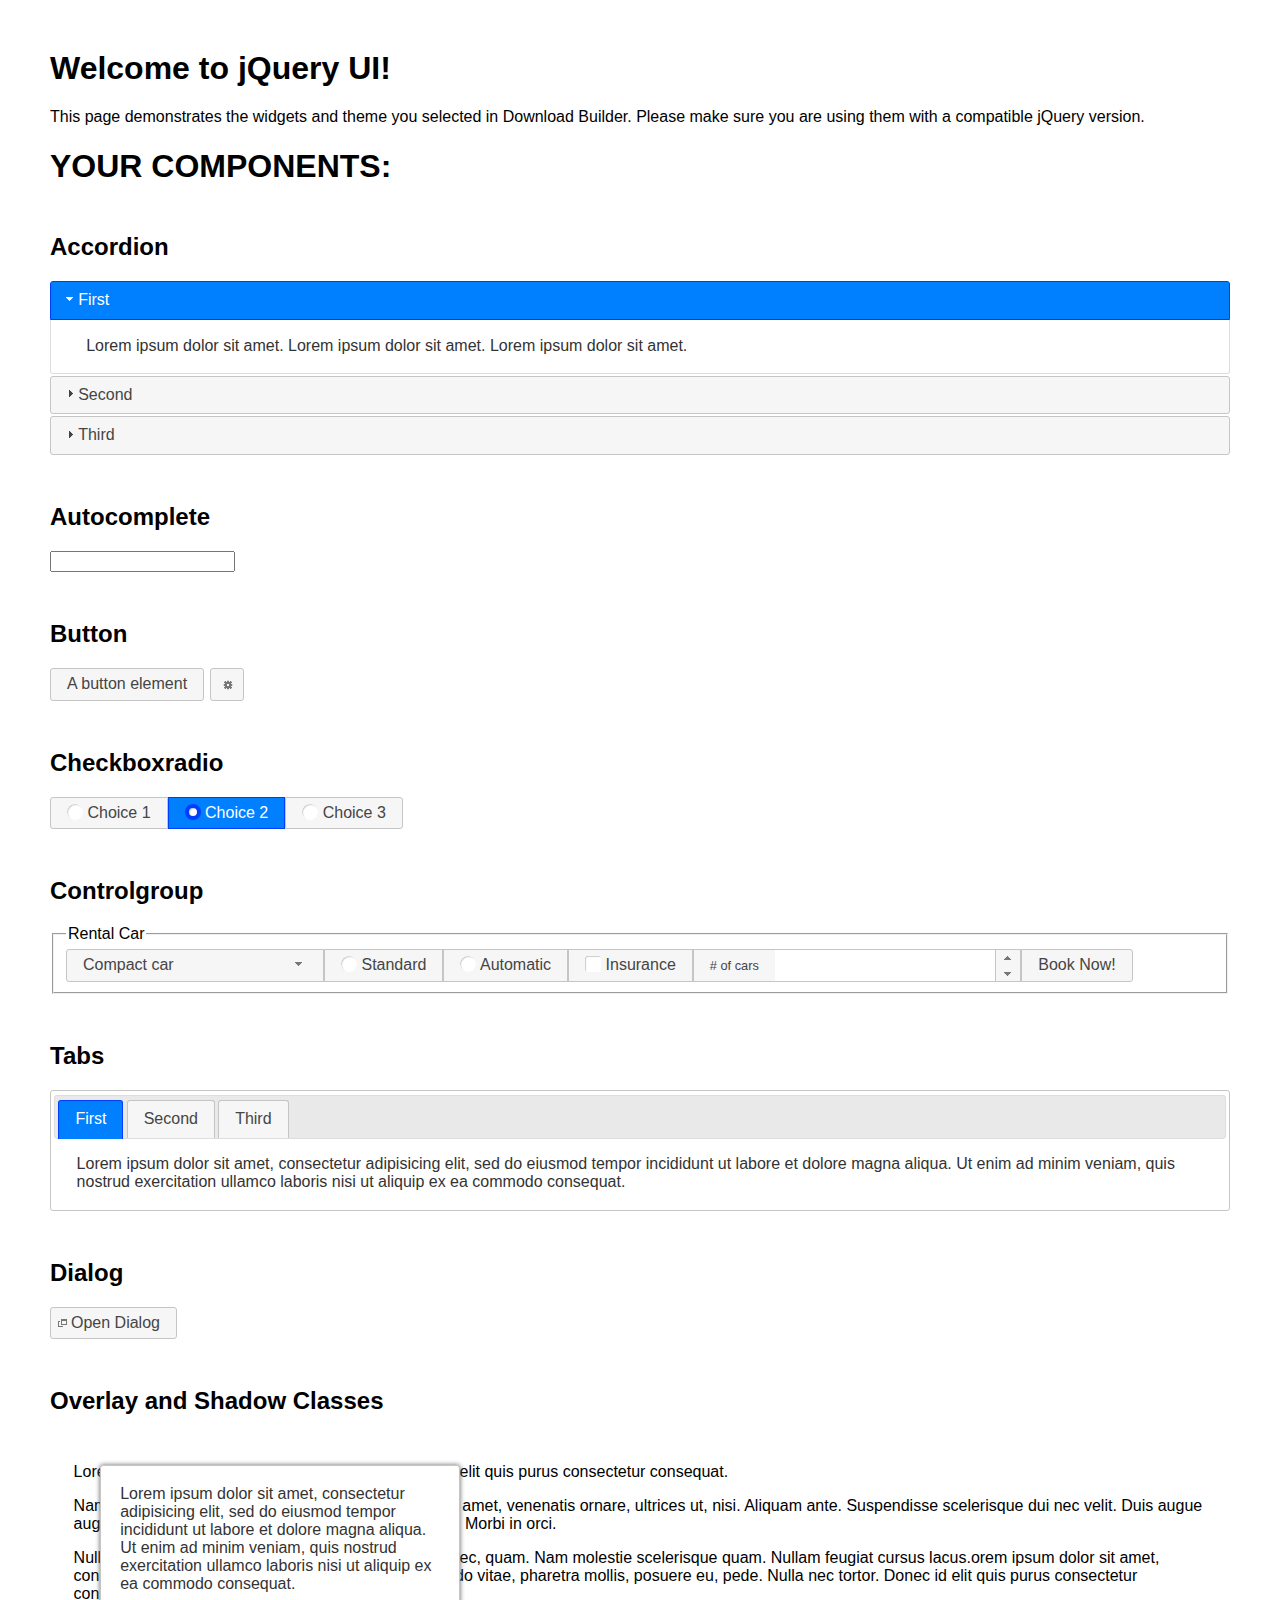
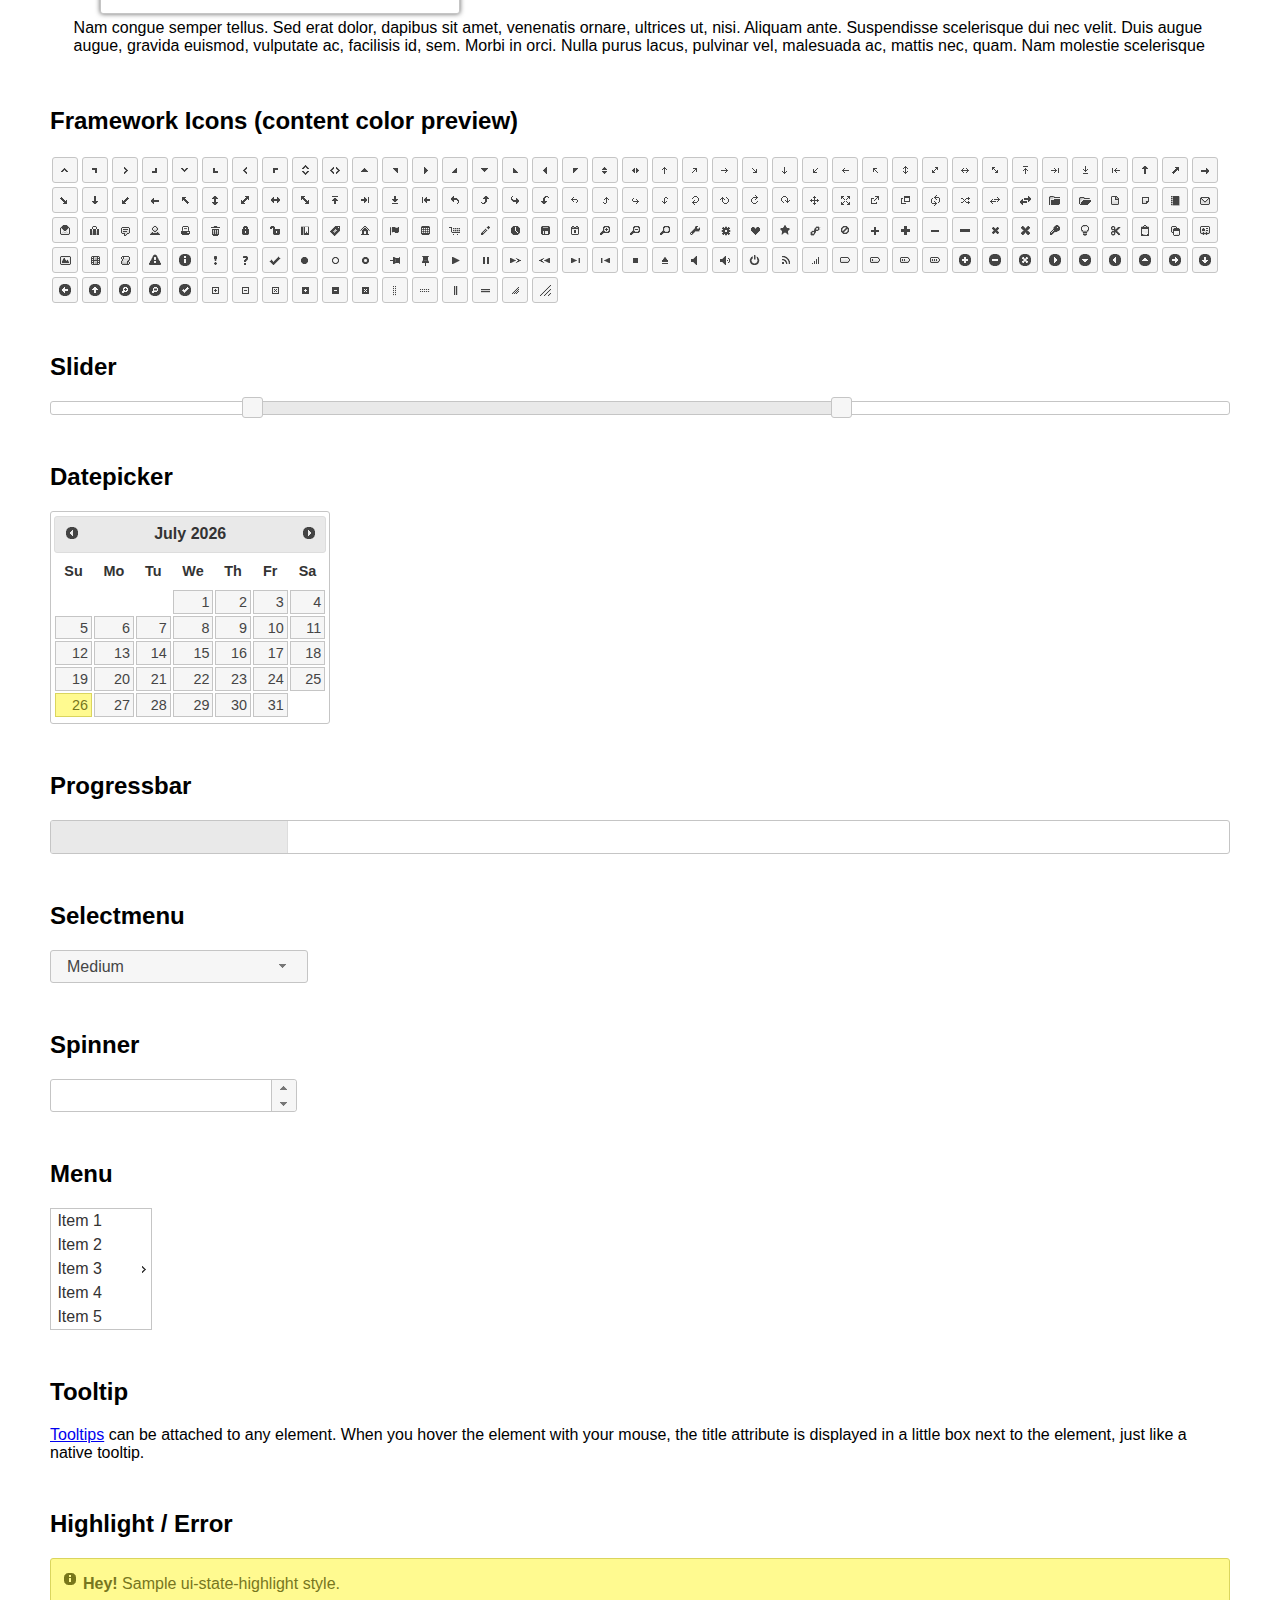
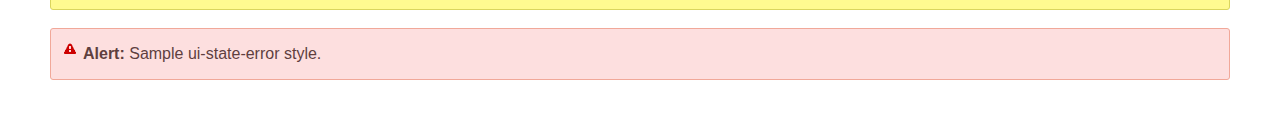
<file: WebRoot/lib/jquery-ui-1.12.1/index.html>
<!doctype html>
<html lang="us">
<head>
	<meta charset="utf-8">
	<title>jQuery UI Example Page</title>
	<link href="jquery-ui.css" rel="stylesheet">
	<style>
	body{
		font-family: "Trebuchet MS", sans-serif;
		margin: 50px;
	}
	.demoHeaders {
		margin-top: 2em;
	}
	#dialog-link {
		padding: .4em 1em .4em 20px;
		text-decoration: none;
		position: relative;
	}
	#dialog-link span.ui-icon {
		margin: 0 5px 0 0;
		position: absolute;
		left: .2em;
		top: 50%;
		margin-top: -8px;
	}
	#icons {
		margin: 0;
		padding: 0;
	}
	#icons li {
		margin: 2px;
		position: relative;
		padding: 4px 0;
		cursor: pointer;
		float: left;
		list-style: none;
	}
	#icons span.ui-icon {
		float: left;
		margin: 0 4px;
	}
	.fakewindowcontain .ui-widget-overlay {
		position: absolute;
	}
	select {
		width: 200px;
	}
	</style>
</head>
<body>

<h1>Welcome to jQuery UI!</h1>

<div class="ui-widget">
	<p>This page demonstrates the widgets and theme you selected in Download Builder. Please make sure you are using them with a compatible jQuery version.</p>
</div>

<h1>YOUR COMPONENTS:</h1>


<!-- Accordion -->
<h2 class="demoHeaders">Accordion</h2>
<div id="accordion">
	<h3>First</h3>
	<div>Lorem ipsum dolor sit amet. Lorem ipsum dolor sit amet. Lorem ipsum dolor sit amet.</div>
	<h3>Second</h3>
	<div>Phasellus mattis tincidunt nibh.</div>
	<h3>Third</h3>
	<div>Nam dui erat, auctor a, dignissim quis.</div>
</div>



<!-- Autocomplete -->
<h2 class="demoHeaders">Autocomplete</h2>
<div>
	<input id="autocomplete" title="type &quot;a&quot;">
</div>



<!-- Button -->
<h2 class="demoHeaders">Button</h2>
<button id="button">A button element</button>
<button id="button-icon">An icon-only button</button>



<!-- Checkboxradio -->
<h2 class="demoHeaders">Checkboxradio</h2>
<form style="margin-top: 1em;">
	<div id="radioset">
		<input type="radio" id="radio1" name="radio"><label for="radio1">Choice 1</label>
		<input type="radio" id="radio2" name="radio" checked="checked"><label for="radio2">Choice 2</label>
		<input type="radio" id="radio3" name="radio"><label for="radio3">Choice 3</label>
	</div>
</form>



<!-- Controlgroup -->
<h2 class="demoHeaders">Controlgroup</h2>
<fieldset>
	<legend>Rental Car</legend>
	<div id="controlgroup">
		<select id="car-type">
			<option>Compact car</option>
			<option>Midsize car</option>
			<option>Full size car</option>
			<option>SUV</option>
			<option>Luxury</option>
			<option>Truck</option>
			<option>Van</option>
		</select>
		<label for="transmission-standard">Standard</label>
		<input type="radio" name="transmission" id="transmission-standard">
		<label for="transmission-automatic">Automatic</label>
		<input type="radio" name="transmission" id="transmission-automatic">
		<label for="insurance">Insurance</label>
		<input type="checkbox" name="insurance" id="insurance">
		<label for="horizontal-spinner" class="ui-controlgroup-label"># of cars</label>
		<input id="horizontal-spinner" class="ui-spinner-input">
		<button>Book Now!</button>
	</div>
</fieldset>



<!-- Tabs -->
<h2 class="demoHeaders">Tabs</h2>
<div id="tabs">
	<ul>
		<li><a href="#tabs-1">First</a></li>
		<li><a href="#tabs-2">Second</a></li>
		<li><a href="#tabs-3">Third</a></li>
	</ul>
	<div id="tabs-1">Lorem ipsum dolor sit amet, consectetur adipisicing elit, sed do eiusmod tempor incididunt ut labore et dolore magna aliqua. Ut enim ad minim veniam, quis nostrud exercitation ullamco laboris nisi ut aliquip ex ea commodo consequat.</div>
	<div id="tabs-2">Phasellus mattis tincidunt nibh. Cras orci urna, blandit id, pretium vel, aliquet ornare, felis. Maecenas scelerisque sem non nisl. Fusce sed lorem in enim dictum bibendum.</div>
	<div id="tabs-3">Nam dui erat, auctor a, dignissim quis, sollicitudin eu, felis. Pellentesque nisi urna, interdum eget, sagittis et, consequat vestibulum, lacus. Mauris porttitor ullamcorper augue.</div>
</div>



<h2 class="demoHeaders">Dialog</h2>
<p>
	<button id="dialog-link" class="ui-button ui-corner-all ui-widget">
		<span class="ui-icon ui-icon-newwin"></span>Open Dialog
	</button>
</p>

<h2 class="demoHeaders">Overlay and Shadow Classes</h2>
<div style="position: relative; width: 96%; height: 200px; padding:1% 2%; overflow:hidden;" class="fakewindowcontain">
	<p>Lorem ipsum dolor sit amet,  Nulla nec tortor. Donec id elit quis purus consectetur consequat. </p><p>Nam congue semper tellus. Sed erat dolor, dapibus sit amet, venenatis ornare, ultrices ut, nisi. Aliquam ante. Suspendisse scelerisque dui nec velit. Duis augue augue, gravida euismod, vulputate ac, facilisis id, sem. Morbi in orci. </p><p>Nulla purus lacus, pulvinar vel, malesuada ac, mattis nec, quam. Nam molestie scelerisque quam. Nullam feugiat cursus lacus.orem ipsum dolor sit amet, consectetur adipiscing elit. Donec libero risus, commodo vitae, pharetra mollis, posuere eu, pede. Nulla nec tortor. Donec id elit quis purus consectetur consequat. </p><p>Nam congue semper tellus. Sed erat dolor, dapibus sit amet, venenatis ornare, ultrices ut, nisi. Aliquam ante. Suspendisse scelerisque dui nec velit. Duis augue augue, gravida euismod, vulputate ac, facilisis id, sem. Morbi in orci. Nulla purus lacus, pulvinar vel, malesuada ac, mattis nec, quam. Nam molestie scelerisque quam. </p><p>Nullam feugiat cursus lacus.orem ipsum dolor sit amet, consectetur adipiscing elit. Donec libero risus, commodo vitae, pharetra mollis, posuere eu, pede. Nulla nec tortor. Donec id elit quis purus consectetur consequat. Nam congue semper tellus. Sed erat dolor, dapibus sit amet, venenatis ornare, ultrices ut, nisi. Aliquam ante. </p><p>Suspendisse scelerisque dui nec velit. Duis augue augue, gravida euismod, vulputate ac, facilisis id, sem. Morbi in orci. Nulla purus lacus, pulvinar vel, malesuada ac, mattis nec, quam. Nam molestie scelerisque quam. Nullam feugiat cursus lacus.orem ipsum dolor sit amet, consectetur adipiscing elit. Donec libero risus, commodo vitae, pharetra mollis, posuere eu, pede. Nulla nec tortor. Donec id elit quis purus consectetur consequat. Nam congue semper tellus. Sed erat dolor, dapibus sit amet, venenatis ornare, ultrices ut, nisi. </p>

	<!-- ui-dialog -->
	<div class="ui-widget-overlay ui-front"></div>
	<div style="position: absolute; width: 320px; left: 50px; top: 30px; padding: 1.2em" class="ui-widget ui-front ui-widget-content ui-corner-all ui-widget-shadow">
		Lorem ipsum dolor sit amet, consectetur adipisicing elit, sed do eiusmod tempor incididunt ut labore et dolore magna aliqua. Ut enim ad minim veniam, quis nostrud exercitation ullamco laboris nisi ut aliquip ex ea commodo consequat.
	</div>

</div>

<!-- ui-dialog -->
<div id="dialog" title="Dialog Title">
	<p>Lorem ipsum dolor sit amet, consectetur adipisicing elit, sed do eiusmod tempor incididunt ut labore et dolore magna aliqua. Ut enim ad minim veniam, quis nostrud exercitation ullamco laboris nisi ut aliquip ex ea commodo consequat.</p>
</div>



<h2 class="demoHeaders">Framework Icons (content color preview)</h2>
<ul id="icons" class="ui-widget ui-helper-clearfix">
	<li class="ui-state-default ui-corner-all" title=".ui-icon-caret-1-n"><span class="ui-icon ui-icon-caret-1-n"></span></li>
	<li class="ui-state-default ui-corner-all" title=".ui-icon-caret-1-ne"><span class="ui-icon ui-icon-caret-1-ne"></span></li>
	<li class="ui-state-default ui-corner-all" title=".ui-icon-caret-1-e"><span class="ui-icon ui-icon-caret-1-e"></span></li>
	<li class="ui-state-default ui-corner-all" title=".ui-icon-caret-1-se"><span class="ui-icon ui-icon-caret-1-se"></span></li>
	<li class="ui-state-default ui-corner-all" title=".ui-icon-caret-1-s"><span class="ui-icon ui-icon-caret-1-s"></span></li>
	<li class="ui-state-default ui-corner-all" title=".ui-icon-caret-1-sw"><span class="ui-icon ui-icon-caret-1-sw"></span></li>
	<li class="ui-state-default ui-corner-all" title=".ui-icon-caret-1-w"><span class="ui-icon ui-icon-caret-1-w"></span></li>
	<li class="ui-state-default ui-corner-all" title=".ui-icon-caret-1-nw"><span class="ui-icon ui-icon-caret-1-nw"></span></li>
	<li class="ui-state-default ui-corner-all" title=".ui-icon-caret-2-n-s"><span class="ui-icon ui-icon-caret-2-n-s"></span></li>
	<li class="ui-state-default ui-corner-all" title=".ui-icon-caret-2-e-w"><span class="ui-icon ui-icon-caret-2-e-w"></span></li>
	<li class="ui-state-default ui-corner-all" title=".ui-icon-triangle-1-n"><span class="ui-icon ui-icon-triangle-1-n"></span></li>
	<li class="ui-state-default ui-corner-all" title=".ui-icon-triangle-1-ne"><span class="ui-icon ui-icon-triangle-1-ne"></span></li>
	<li class="ui-state-default ui-corner-all" title=".ui-icon-triangle-1-e"><span class="ui-icon ui-icon-triangle-1-e"></span></li>
	<li class="ui-state-default ui-corner-all" title=".ui-icon-triangle-1-se"><span class="ui-icon ui-icon-triangle-1-se"></span></li>
	<li class="ui-state-default ui-corner-all" title=".ui-icon-triangle-1-s"><span class="ui-icon ui-icon-triangle-1-s"></span></li>
	<li class="ui-state-default ui-corner-all" title=".ui-icon-triangle-1-sw"><span class="ui-icon ui-icon-triangle-1-sw"></span></li>
	<li class="ui-state-default ui-corner-all" title=".ui-icon-triangle-1-w"><span class="ui-icon ui-icon-triangle-1-w"></span></li>
	<li class="ui-state-default ui-corner-all" title=".ui-icon-triangle-1-nw"><span class="ui-icon ui-icon-triangle-1-nw"></span></li>
	<li class="ui-state-default ui-corner-all" title=".ui-icon-triangle-2-n-s"><span class="ui-icon ui-icon-triangle-2-n-s"></span></li>
	<li class="ui-state-default ui-corner-all" title=".ui-icon-triangle-2-e-w"><span class="ui-icon ui-icon-triangle-2-e-w"></span></li>
	<li class="ui-state-default ui-corner-all" title=".ui-icon-arrow-1-n"><span class="ui-icon ui-icon-arrow-1-n"></span></li>
	<li class="ui-state-default ui-corner-all" title=".ui-icon-arrow-1-ne"><span class="ui-icon ui-icon-arrow-1-ne"></span></li>
	<li class="ui-state-default ui-corner-all" title=".ui-icon-arrow-1-e"><span class="ui-icon ui-icon-arrow-1-e"></span></li>
	<li class="ui-state-default ui-corner-all" title=".ui-icon-arrow-1-se"><span class="ui-icon ui-icon-arrow-1-se"></span></li>
	<li class="ui-state-default ui-corner-all" title=".ui-icon-arrow-1-s"><span class="ui-icon ui-icon-arrow-1-s"></span></li>
	<li class="ui-state-default ui-corner-all" title=".ui-icon-arrow-1-sw"><span class="ui-icon ui-icon-arrow-1-sw"></span></li>
	<li class="ui-state-default ui-corner-all" title=".ui-icon-arrow-1-w"><span class="ui-icon ui-icon-arrow-1-w"></span></li>
	<li class="ui-state-default ui-corner-all" title=".ui-icon-arrow-1-nw"><span class="ui-icon ui-icon-arrow-1-nw"></span></li>
	<li class="ui-state-default ui-corner-all" title=".ui-icon-arrow-2-n-s"><span class="ui-icon ui-icon-arrow-2-n-s"></span></li>
	<li class="ui-state-default ui-corner-all" title=".ui-icon-arrow-2-ne-sw"><span class="ui-icon ui-icon-arrow-2-ne-sw"></span></li>
	<li class="ui-state-default ui-corner-all" title=".ui-icon-arrow-2-e-w"><span class="ui-icon ui-icon-arrow-2-e-w"></span></li>
	<li class="ui-state-default ui-corner-all" title=".ui-icon-arrow-2-se-nw"><span class="ui-icon ui-icon-arrow-2-se-nw"></span></li>
	<li class="ui-state-default ui-corner-all" title=".ui-icon-arrowstop-1-n"><span class="ui-icon ui-icon-arrowstop-1-n"></span></li>
	<li class="ui-state-default ui-corner-all" title=".ui-icon-arrowstop-1-e"><span class="ui-icon ui-icon-arrowstop-1-e"></span></li>
	<li class="ui-state-default ui-corner-all" title=".ui-icon-arrowstop-1-s"><span class="ui-icon ui-icon-arrowstop-1-s"></span></li>
	<li class="ui-state-default ui-corner-all" title=".ui-icon-arrowstop-1-w"><span class="ui-icon ui-icon-arrowstop-1-w"></span></li>
	<li class="ui-state-default ui-corner-all" title=".ui-icon-arrowthick-1-n"><span class="ui-icon ui-icon-arrowthick-1-n"></span></li>
	<li class="ui-state-default ui-corner-all" title=".ui-icon-arrowthick-1-ne"><span class="ui-icon ui-icon-arrowthick-1-ne"></span></li>
	<li class="ui-state-default ui-corner-all" title=".ui-icon-arrowthick-1-e"><span class="ui-icon ui-icon-arrowthick-1-e"></span></li>
	<li class="ui-state-default ui-corner-all" title=".ui-icon-arrowthick-1-se"><span class="ui-icon ui-icon-arrowthick-1-se"></span></li>
	<li class="ui-state-default ui-corner-all" title=".ui-icon-arrowthick-1-s"><span class="ui-icon ui-icon-arrowthick-1-s"></span></li>
	<li class="ui-state-default ui-corner-all" title=".ui-icon-arrowthick-1-sw"><span class="ui-icon ui-icon-arrowthick-1-sw"></span></li>
	<li class="ui-state-default ui-corner-all" title=".ui-icon-arrowthick-1-w"><span class="ui-icon ui-icon-arrowthick-1-w"></span></li>
	<li class="ui-state-default ui-corner-all" title=".ui-icon-arrowthick-1-nw"><span class="ui-icon ui-icon-arrowthick-1-nw"></span></li>
	<li class="ui-state-default ui-corner-all" title=".ui-icon-arrowthick-2-n-s"><span class="ui-icon ui-icon-arrowthick-2-n-s"></span></li>
	<li class="ui-state-default ui-corner-all" title=".ui-icon-arrowthick-2-ne-sw"><span class="ui-icon ui-icon-arrowthick-2-ne-sw"></span></li>
	<li class="ui-state-default ui-corner-all" title=".ui-icon-arrowthick-2-e-w"><span class="ui-icon ui-icon-arrowthick-2-e-w"></span></li>
	<li class="ui-state-default ui-corner-all" title=".ui-icon-arrowthick-2-se-nw"><span class="ui-icon ui-icon-arrowthick-2-se-nw"></span></li>
	<li class="ui-state-default ui-corner-all" title=".ui-icon-arrowthickstop-1-n"><span class="ui-icon ui-icon-arrowthickstop-1-n"></span></li>
	<li class="ui-state-default ui-corner-all" title=".ui-icon-arrowthickstop-1-e"><span class="ui-icon ui-icon-arrowthickstop-1-e"></span></li>
	<li class="ui-state-default ui-corner-all" title=".ui-icon-arrowthickstop-1-s"><span class="ui-icon ui-icon-arrowthickstop-1-s"></span></li>
	<li class="ui-state-default ui-corner-all" title=".ui-icon-arrowthickstop-1-w"><span class="ui-icon ui-icon-arrowthickstop-1-w"></span></li>
	<li class="ui-state-default ui-corner-all" title=".ui-icon-arrowreturnthick-1-w"><span class="ui-icon ui-icon-arrowreturnthick-1-w"></span></li>
	<li class="ui-state-default ui-corner-all" title=".ui-icon-arrowreturnthick-1-n"><span class="ui-icon ui-icon-arrowreturnthick-1-n"></span></li>
	<li class="ui-state-default ui-corner-all" title=".ui-icon-arrowreturnthick-1-e"><span class="ui-icon ui-icon-arrowreturnthick-1-e"></span></li>
	<li class="ui-state-default ui-corner-all" title=".ui-icon-arrowreturnthick-1-s"><span class="ui-icon ui-icon-arrowreturnthick-1-s"></span></li>
	<li class="ui-state-default ui-corner-all" title=".ui-icon-arrowreturn-1-w"><span class="ui-icon ui-icon-arrowreturn-1-w"></span></li>
	<li class="ui-state-default ui-corner-all" title=".ui-icon-arrowreturn-1-n"><span class="ui-icon ui-icon-arrowreturn-1-n"></span></li>
	<li class="ui-state-default ui-corner-all" title=".ui-icon-arrowreturn-1-e"><span class="ui-icon ui-icon-arrowreturn-1-e"></span></li>
	<li class="ui-state-default ui-corner-all" title=".ui-icon-arrowreturn-1-s"><span class="ui-icon ui-icon-arrowreturn-1-s"></span></li>
	<li class="ui-state-default ui-corner-all" title=".ui-icon-arrowrefresh-1-w"><span class="ui-icon ui-icon-arrowrefresh-1-w"></span></li>
	<li class="ui-state-default ui-corner-all" title=".ui-icon-arrowrefresh-1-n"><span class="ui-icon ui-icon-arrowrefresh-1-n"></span></li>
	<li class="ui-state-default ui-corner-all" title=".ui-icon-arrowrefresh-1-e"><span class="ui-icon ui-icon-arrowrefresh-1-e"></span></li>
	<li class="ui-state-default ui-corner-all" title=".ui-icon-arrowrefresh-1-s"><span class="ui-icon ui-icon-arrowrefresh-1-s"></span></li>
	<li class="ui-state-default ui-corner-all" title=".ui-icon-arrow-4"><span class="ui-icon ui-icon-arrow-4"></span></li>
	<li class="ui-state-default ui-corner-all" title=".ui-icon-arrow-4-diag"><span class="ui-icon ui-icon-arrow-4-diag"></span></li>
	<li class="ui-state-default ui-corner-all" title=".ui-icon-extlink"><span class="ui-icon ui-icon-extlink"></span></li>
	<li class="ui-state-default ui-corner-all" title=".ui-icon-newwin"><span class="ui-icon ui-icon-newwin"></span></li>
	<li class="ui-state-default ui-corner-all" title=".ui-icon-refresh"><span class="ui-icon ui-icon-refresh"></span></li>
	<li class="ui-state-default ui-corner-all" title=".ui-icon-shuffle"><span class="ui-icon ui-icon-shuffle"></span></li>
	<li class="ui-state-default ui-corner-all" title=".ui-icon-transfer-e-w"><span class="ui-icon ui-icon-transfer-e-w"></span></li>
	<li class="ui-state-default ui-corner-all" title=".ui-icon-transferthick-e-w"><span class="ui-icon ui-icon-transferthick-e-w"></span></li>
	<li class="ui-state-default ui-corner-all" title=".ui-icon-folder-collapsed"><span class="ui-icon ui-icon-folder-collapsed"></span></li>
	<li class="ui-state-default ui-corner-all" title=".ui-icon-folder-open"><span class="ui-icon ui-icon-folder-open"></span></li>
	<li class="ui-state-default ui-corner-all" title=".ui-icon-document"><span class="ui-icon ui-icon-document"></span></li>
	<li class="ui-state-default ui-corner-all" title=".ui-icon-document-b"><span class="ui-icon ui-icon-document-b"></span></li>
	<li class="ui-state-default ui-corner-all" title=".ui-icon-note"><span class="ui-icon ui-icon-note"></span></li>
	<li class="ui-state-default ui-corner-all" title=".ui-icon-mail-closed"><span class="ui-icon ui-icon-mail-closed"></span></li>
	<li class="ui-state-default ui-corner-all" title=".ui-icon-mail-open"><span class="ui-icon ui-icon-mail-open"></span></li>
	<li class="ui-state-default ui-corner-all" title=".ui-icon-suitcase"><span class="ui-icon ui-icon-suitcase"></span></li>
	<li class="ui-state-default ui-corner-all" title=".ui-icon-comment"><span class="ui-icon ui-icon-comment"></span></li>
	<li class="ui-state-default ui-corner-all" title=".ui-icon-person"><span class="ui-icon ui-icon-person"></span></li>
	<li class="ui-state-default ui-corner-all" title=".ui-icon-print"><span class="ui-icon ui-icon-print"></span></li>
	<li class="ui-state-default ui-corner-all" title=".ui-icon-trash"><span class="ui-icon ui-icon-trash"></span></li>
	<li class="ui-state-default ui-corner-all" title=".ui-icon-locked"><span class="ui-icon ui-icon-locked"></span></li>
	<li class="ui-state-default ui-corner-all" title=".ui-icon-unlocked"><span class="ui-icon ui-icon-unlocked"></span></li>
	<li class="ui-state-default ui-corner-all" title=".ui-icon-bookmark"><span class="ui-icon ui-icon-bookmark"></span></li>
	<li class="ui-state-default ui-corner-all" title=".ui-icon-tag"><span class="ui-icon ui-icon-tag"></span></li>
	<li class="ui-state-default ui-corner-all" title=".ui-icon-home"><span class="ui-icon ui-icon-home"></span></li>
	<li class="ui-state-default ui-corner-all" title=".ui-icon-flag"><span class="ui-icon ui-icon-flag"></span></li>
	<li class="ui-state-default ui-corner-all" title=".ui-icon-calculator"><span class="ui-icon ui-icon-calculator"></span></li>
	<li class="ui-state-default ui-corner-all" title=".ui-icon-cart"><span class="ui-icon ui-icon-cart"></span></li>
	<li class="ui-state-default ui-corner-all" title=".ui-icon-pencil"><span class="ui-icon ui-icon-pencil"></span></li>
	<li class="ui-state-default ui-corner-all" title=".ui-icon-clock"><span class="ui-icon ui-icon-clock"></span></li>
	<li class="ui-state-default ui-corner-all" title=".ui-icon-disk"><span class="ui-icon ui-icon-disk"></span></li>
	<li class="ui-state-default ui-corner-all" title=".ui-icon-calendar"><span class="ui-icon ui-icon-calendar"></span></li>
	<li class="ui-state-default ui-corner-all" title=".ui-icon-zoomin"><span class="ui-icon ui-icon-zoomin"></span></li>
	<li class="ui-state-default ui-corner-all" title=".ui-icon-zoomout"><span class="ui-icon ui-icon-zoomout"></span></li>
	<li class="ui-state-default ui-corner-all" title=".ui-icon-search"><span class="ui-icon ui-icon-search"></span></li>
	<li class="ui-state-default ui-corner-all" title=".ui-icon-wrench"><span class="ui-icon ui-icon-wrench"></span></li>
	<li class="ui-state-default ui-corner-all" title=".ui-icon-gear"><span class="ui-icon ui-icon-gear"></span></li>
	<li class="ui-state-default ui-corner-all" title=".ui-icon-heart"><span class="ui-icon ui-icon-heart"></span></li>
	<li class="ui-state-default ui-corner-all" title=".ui-icon-star"><span class="ui-icon ui-icon-star"></span></li>
	<li class="ui-state-default ui-corner-all" title=".ui-icon-link"><span class="ui-icon ui-icon-link"></span></li>
	<li class="ui-state-default ui-corner-all" title=".ui-icon-cancel"><span class="ui-icon ui-icon-cancel"></span></li>
	<li class="ui-state-default ui-corner-all" title=".ui-icon-plus"><span class="ui-icon ui-icon-plus"></span></li>
	<li class="ui-state-default ui-corner-all" title=".ui-icon-plusthick"><span class="ui-icon ui-icon-plusthick"></span></li>
	<li class="ui-state-default ui-corner-all" title=".ui-icon-minus"><span class="ui-icon ui-icon-minus"></span></li>
	<li class="ui-state-default ui-corner-all" title=".ui-icon-minusthick"><span class="ui-icon ui-icon-minusthick"></span></li>
	<li class="ui-state-default ui-corner-all" title=".ui-icon-close"><span class="ui-icon ui-icon-close"></span></li>
	<li class="ui-state-default ui-corner-all" title=".ui-icon-closethick"><span class="ui-icon ui-icon-closethick"></span></li>
	<li class="ui-state-default ui-corner-all" title=".ui-icon-key"><span class="ui-icon ui-icon-key"></span></li>
	<li class="ui-state-default ui-corner-all" title=".ui-icon-lightbulb"><span class="ui-icon ui-icon-lightbulb"></span></li>
	<li class="ui-state-default ui-corner-all" title=".ui-icon-scissors"><span class="ui-icon ui-icon-scissors"></span></li>
	<li class="ui-state-default ui-corner-all" title=".ui-icon-clipboard"><span class="ui-icon ui-icon-clipboard"></span></li>
	<li class="ui-state-default ui-corner-all" title=".ui-icon-copy"><span class="ui-icon ui-icon-copy"></span></li>
	<li class="ui-state-default ui-corner-all" title=".ui-icon-contact"><span class="ui-icon ui-icon-contact"></span></li>
	<li class="ui-state-default ui-corner-all" title=".ui-icon-image"><span class="ui-icon ui-icon-image"></span></li>
	<li class="ui-state-default ui-corner-all" title=".ui-icon-video"><span class="ui-icon ui-icon-video"></span></li>
	<li class="ui-state-default ui-corner-all" title=".ui-icon-script"><span class="ui-icon ui-icon-script"></span></li>
	<li class="ui-state-default ui-corner-all" title=".ui-icon-alert"><span class="ui-icon ui-icon-alert"></span></li>
	<li class="ui-state-default ui-corner-all" title=".ui-icon-info"><span class="ui-icon ui-icon-info"></span></li>
	<li class="ui-state-default ui-corner-all" title=".ui-icon-notice"><span class="ui-icon ui-icon-notice"></span></li>
	<li class="ui-state-default ui-corner-all" title=".ui-icon-help"><span class="ui-icon ui-icon-help"></span></li>
	<li class="ui-state-default ui-corner-all" title=".ui-icon-check"><span class="ui-icon ui-icon-check"></span></li>
	<li class="ui-state-default ui-corner-all" title=".ui-icon-bullet"><span class="ui-icon ui-icon-bullet"></span></li>
	<li class="ui-state-default ui-corner-all" title=".ui-icon-radio-off"><span class="ui-icon ui-icon-radio-off"></span></li>
	<li class="ui-state-default ui-corner-all" title=".ui-icon-radio-on"><span class="ui-icon ui-icon-radio-on"></span></li>
	<li class="ui-state-default ui-corner-all" title=".ui-icon-pin-w"><span class="ui-icon ui-icon-pin-w"></span></li>
	<li class="ui-state-default ui-corner-all" title=".ui-icon-pin-s"><span class="ui-icon ui-icon-pin-s"></span></li>
	<li class="ui-state-default ui-corner-all" title=".ui-icon-play"><span class="ui-icon ui-icon-play"></span></li>
	<li class="ui-state-default ui-corner-all" title=".ui-icon-pause"><span class="ui-icon ui-icon-pause"></span></li>
	<li class="ui-state-default ui-corner-all" title=".ui-icon-seek-next"><span class="ui-icon ui-icon-seek-next"></span></li>
	<li class="ui-state-default ui-corner-all" title=".ui-icon-seek-prev"><span class="ui-icon ui-icon-seek-prev"></span></li>
	<li class="ui-state-default ui-corner-all" title=".ui-icon-seek-end"><span class="ui-icon ui-icon-seek-end"></span></li>
	<li class="ui-state-default ui-corner-all" title=".ui-icon-seek-first"><span class="ui-icon ui-icon-seek-first"></span></li>
	<li class="ui-state-default ui-corner-all" title=".ui-icon-stop"><span class="ui-icon ui-icon-stop"></span></li>
	<li class="ui-state-default ui-corner-all" title=".ui-icon-eject"><span class="ui-icon ui-icon-eject"></span></li>
	<li class="ui-state-default ui-corner-all" title=".ui-icon-volume-off"><span class="ui-icon ui-icon-volume-off"></span></li>
	<li class="ui-state-default ui-corner-all" title=".ui-icon-volume-on"><span class="ui-icon ui-icon-volume-on"></span></li>
	<li class="ui-state-default ui-corner-all" title=".ui-icon-power"><span class="ui-icon ui-icon-power"></span></li>
	<li class="ui-state-default ui-corner-all" title=".ui-icon-signal-diag"><span class="ui-icon ui-icon-signal-diag"></span></li>
	<li class="ui-state-default ui-corner-all" title=".ui-icon-signal"><span class="ui-icon ui-icon-signal"></span></li>
	<li class="ui-state-default ui-corner-all" title=".ui-icon-battery-0"><span class="ui-icon ui-icon-battery-0"></span></li>
	<li class="ui-state-default ui-corner-all" title=".ui-icon-battery-1"><span class="ui-icon ui-icon-battery-1"></span></li>
	<li class="ui-state-default ui-corner-all" title=".ui-icon-battery-2"><span class="ui-icon ui-icon-battery-2"></span></li>
	<li class="ui-state-default ui-corner-all" title=".ui-icon-battery-3"><span class="ui-icon ui-icon-battery-3"></span></li>
	<li class="ui-state-default ui-corner-all" title=".ui-icon-circle-plus"><span class="ui-icon ui-icon-circle-plus"></span></li>
	<li class="ui-state-default ui-corner-all" title=".ui-icon-circle-minus"><span class="ui-icon ui-icon-circle-minus"></span></li>
	<li class="ui-state-default ui-corner-all" title=".ui-icon-circle-close"><span class="ui-icon ui-icon-circle-close"></span></li>
	<li class="ui-state-default ui-corner-all" title=".ui-icon-circle-triangle-e"><span class="ui-icon ui-icon-circle-triangle-e"></span></li>
	<li class="ui-state-default ui-corner-all" title=".ui-icon-circle-triangle-s"><span class="ui-icon ui-icon-circle-triangle-s"></span></li>
	<li class="ui-state-default ui-corner-all" title=".ui-icon-circle-triangle-w"><span class="ui-icon ui-icon-circle-triangle-w"></span></li>
	<li class="ui-state-default ui-corner-all" title=".ui-icon-circle-triangle-n"><span class="ui-icon ui-icon-circle-triangle-n"></span></li>
	<li class="ui-state-default ui-corner-all" title=".ui-icon-circle-arrow-e"><span class="ui-icon ui-icon-circle-arrow-e"></span></li>
	<li class="ui-state-default ui-corner-all" title=".ui-icon-circle-arrow-s"><span class="ui-icon ui-icon-circle-arrow-s"></span></li>
	<li class="ui-state-default ui-corner-all" title=".ui-icon-circle-arrow-w"><span class="ui-icon ui-icon-circle-arrow-w"></span></li>
	<li class="ui-state-default ui-corner-all" title=".ui-icon-circle-arrow-n"><span class="ui-icon ui-icon-circle-arrow-n"></span></li>
	<li class="ui-state-default ui-corner-all" title=".ui-icon-circle-zoomin"><span class="ui-icon ui-icon-circle-zoomin"></span></li>
	<li class="ui-state-default ui-corner-all" title=".ui-icon-circle-zoomout"><span class="ui-icon ui-icon-circle-zoomout"></span></li>
	<li class="ui-state-default ui-corner-all" title=".ui-icon-circle-check"><span class="ui-icon ui-icon-circle-check"></span></li>
	<li class="ui-state-default ui-corner-all" title=".ui-icon-circlesmall-plus"><span class="ui-icon ui-icon-circlesmall-plus"></span></li>
	<li class="ui-state-default ui-corner-all" title=".ui-icon-circlesmall-minus"><span class="ui-icon ui-icon-circlesmall-minus"></span></li>
	<li class="ui-state-default ui-corner-all" title=".ui-icon-circlesmall-close"><span class="ui-icon ui-icon-circlesmall-close"></span></li>
	<li class="ui-state-default ui-corner-all" title=".ui-icon-squaresmall-plus"><span class="ui-icon ui-icon-squaresmall-plus"></span></li>
	<li class="ui-state-default ui-corner-all" title=".ui-icon-squaresmall-minus"><span class="ui-icon ui-icon-squaresmall-minus"></span></li>
	<li class="ui-state-default ui-corner-all" title=".ui-icon-squaresmall-close"><span class="ui-icon ui-icon-squaresmall-close"></span></li>
	<li class="ui-state-default ui-corner-all" title=".ui-icon-grip-dotted-vertical"><span class="ui-icon ui-icon-grip-dotted-vertical"></span></li>
	<li class="ui-state-default ui-corner-all" title=".ui-icon-grip-dotted-horizontal"><span class="ui-icon ui-icon-grip-dotted-horizontal"></span></li>
	<li class="ui-state-default ui-corner-all" title=".ui-icon-grip-solid-vertical"><span class="ui-icon ui-icon-grip-solid-vertical"></span></li>
	<li class="ui-state-default ui-corner-all" title=".ui-icon-grip-solid-horizontal"><span class="ui-icon ui-icon-grip-solid-horizontal"></span></li>
	<li class="ui-state-default ui-corner-all" title=".ui-icon-gripsmall-diagonal-se"><span class="ui-icon ui-icon-gripsmall-diagonal-se"></span></li>
	<li class="ui-state-default ui-corner-all" title=".ui-icon-grip-diagonal-se"><span class="ui-icon ui-icon-grip-diagonal-se"></span></li>
</ul>


<!-- Slider -->
<h2 class="demoHeaders">Slider</h2>
<div id="slider"></div>



<!-- Datepicker -->
<h2 class="demoHeaders">Datepicker</h2>
<div id="datepicker"></div>



<!-- Progressbar -->
<h2 class="demoHeaders">Progressbar</h2>
<div id="progressbar"></div>



<!-- Progressbar -->
<h2 class="demoHeaders">Selectmenu</h2>
<select id="selectmenu">
	<option>Slower</option>
	<option>Slow</option>
	<option selected="selected">Medium</option>
	<option>Fast</option>
	<option>Faster</option>
</select>



<!-- Spinner -->
<h2 class="demoHeaders">Spinner</h2>
<input id="spinner">



<!-- Menu -->
<h2 class="demoHeaders">Menu</h2>
<ul style="width:100px;" id="menu">
	<li><div>Item 1</div></li>
	<li><div>Item 2</div></li>
	<li><div>Item 3</div>
		<ul>
			<li><div>Item 3-1</div></li>
			<li><div>Item 3-2</div></li>
			<li><div>Item 3-3</div></li>
			<li><div>Item 3-4</div></li>
			<li><div>Item 3-5</div></li>
		</ul>
	</li>
	<li><div>Item 4</div></li>
	<li><div>Item 5</div></li>
</ul>



<!-- Tooltip -->
<h2 class="demoHeaders">Tooltip</h2>
<p id="tooltip">
	<a href="#" title="That&apos;s what this widget is">Tooltips</a> can be attached to any element. When you hover
the element with your mouse, the title attribute is displayed in a little box next to the element, just like a native tooltip.
</p>


<!-- Highlight / Error -->
<h2 class="demoHeaders">Highlight / Error</h2>
<div class="ui-widget">
	<div class="ui-state-highlight ui-corner-all" style="margin-top: 20px; padding: 0 .7em;">
		<p><span class="ui-icon ui-icon-info" style="float: left; margin-right: .3em;"></span>
		<strong>Hey!</strong> Sample ui-state-highlight style.</p>
	</div>
</div>
<br>
<div class="ui-widget">
	<div class="ui-state-error ui-corner-all" style="padding: 0 .7em;">
		<p><span class="ui-icon ui-icon-alert" style="float: left; margin-right: .3em;"></span>
		<strong>Alert:</strong> Sample ui-state-error style.</p>
	</div>
</div>

<script src="external/jquery/jquery.js"></script>
<script src="jquery-ui.js"></script>
<script>

$( "#accordion" ).accordion();



var availableTags = [
	"ActionScript",
	"AppleScript",
	"Asp",
	"BASIC",
	"C",
	"C++",
	"Clojure",
	"COBOL",
	"ColdFusion",
	"Erlang",
	"Fortran",
	"Groovy",
	"Haskell",
	"Java",
	"JavaScript",
	"Lisp",
	"Perl",
	"PHP",
	"Python",
	"Ruby",
	"Scala",
	"Scheme"
];
$( "#autocomplete" ).autocomplete({
	source: availableTags
});



$( "#button" ).button();
$( "#button-icon" ).button({
	icon: "ui-icon-gear",
	showLabel: false
});



$( "#radioset" ).buttonset();



$( "#controlgroup" ).controlgroup();



$( "#tabs" ).tabs();



$( "#dialog" ).dialog({
	autoOpen: false,
	width: 400,
	buttons: [
		{
			text: "Ok",
			click: function() {
				$( this ).dialog( "close" );
			}
		},
		{
			text: "Cancel",
			click: function() {
				$( this ).dialog( "close" );
			}
		}
	]
});

// Link to open the dialog
$( "#dialog-link" ).click(function( event ) {
	$( "#dialog" ).dialog( "open" );
	event.preventDefault();
});



$( "#datepicker" ).datepicker({
	inline: true
});



$( "#slider" ).slider({
	range: true,
	values: [ 17, 67 ]
});



$( "#progressbar" ).progressbar({
	value: 20
});



$( "#spinner" ).spinner();



$( "#menu" ).menu();



$( "#tooltip" ).tooltip();



$( "#selectmenu" ).selectmenu();


// Hover states on the static widgets
$( "#dialog-link, #icons li" ).hover(
	function() {
		$( this ).addClass( "ui-state-hover" );
	},
	function() {
		$( this ).removeClass( "ui-state-hover" );
	}
);
</script>
</body>
</html>
</file>
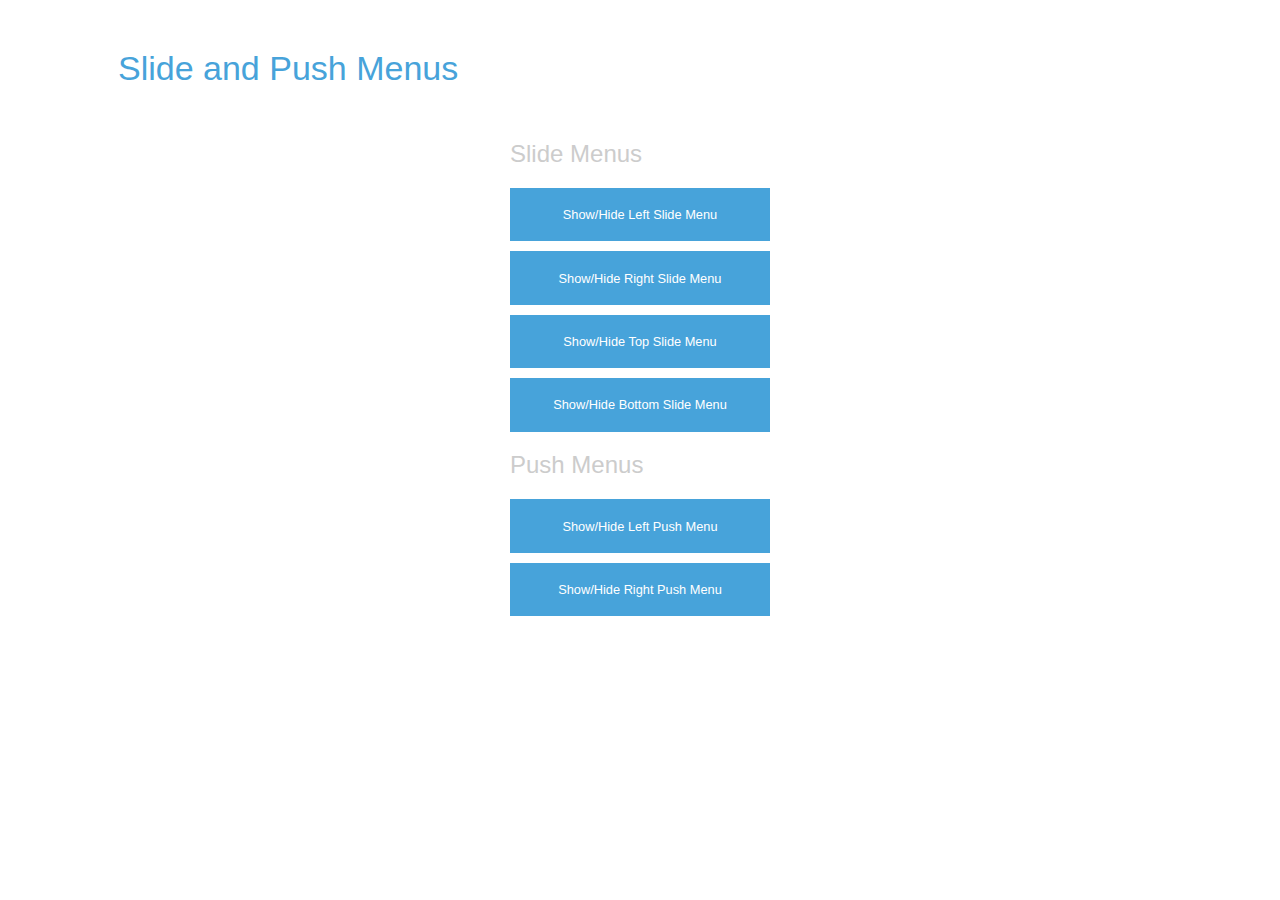
<file: WebRoot/lib/sidebar/index.html>
<!DOCTYPE html>
<html lang="en" class="no-js">
	<head>
		<meta charset="UTF-8" />
		<meta http-equiv="X-UA-Compatible" content="IE=edge,chrome=1"> 
		<meta name="viewport" content="width=device-width, initial-scale=1.0"> 
		<link rel="stylesheet" type="text/css" href="css/default.css" />
		<link rel="stylesheet" type="text/css" href="css/component.css" />
		<script src="js/modernizr.custom.js"></script>
	</head>
	<body class="cbp-spmenu-push">
		<nav class="cbp-spmenu cbp-spmenu-vertical cbp-spmenu-left" id="cbp-spmenu-s1">
			<h3>Menu</h3>
			<a href="http://www.htmleaf.com/" target="_blank">Celery seakale</a>
			<a href="http://www.htmleaf.com/" target="_blank">Dulse daikon</a>
			<a href="http://www.htmleaf.com/" target="_blank">Zucchini garlic</a>
			<a href="http://www.htmleaf.com/" target="_blank">Catsear azuki bean</a>
			<a href="http://www.htmleaf.com/" target="_blank">Dandelion bunya</a>
			<a href="http://www.htmleaf.com/" target="_blank">Rutabaga</a>
		</nav>
		<nav class="cbp-spmenu cbp-spmenu-vertical cbp-spmenu-right" id="cbp-spmenu-s2">
			<h3>Menu</h3>
			<a href="http://www.htmleaf.com/" target="_blank">Celery seakale</a>
			<a href="http://www.htmleaf.com/" target="_blank">Dulse daikon</a>
			<a href="http://www.htmleaf.com/" target="_blank">Zucchini garlic</a>
			<a href="http://www.htmleaf.com/" target="_blank">Catsear azuki bean</a>
			<a href="http://www.htmleaf.com/" target="_blank">Dandelion bunya</a>
			<a href="http://www.htmleaf.com/" target="_blank">Rutabaga</a>
		</nav>
		<nav class="cbp-spmenu cbp-spmenu-horizontal cbp-spmenu-top" id="cbp-spmenu-s3">
			<h3>Menu</h3>
			<a href="http://www.htmleaf.com/" target="_blank">Celery seakale</a>
			<a href="http://www.htmleaf.com/" target="_blank">Dulse daikon</a>
			<a href="http://www.htmleaf.com/" target="_blank">Zucchini garlic</a>
			<a href="http://www.htmleaf.com/" target="_blank">Catsear azuki bean</a>
			<a href="http://www.htmleaf.com/" target="_blank">Dandelion bunya</a>
			<a href="http://www.htmleaf.com/" target="_blank">Rutabaga</a>
			<a href="http://www.htmleaf.com/" target="_blank">Celery seakale</a>
			<a href="http://www.htmleaf.com/" target="_blank">Dulse daikon</a>
			<a href="http://www.htmleaf.com/" target="_blank">Zucchini garlic</a>
			<a href="http://www.htmleaf.com/" target="_blank">Catsear azuki bean</a>
			<a href="http://www.htmleaf.com/" target="_blank">Dandelion bunya</a>
			<a href="http://www.htmleaf.com/" target="_blank">Rutabaga</a>
		</nav>
		<nav class="cbp-spmenu cbp-spmenu-horizontal cbp-spmenu-bottom" id="cbp-spmenu-s4">
			<h3>Menu</h3>
			<a href="http://www.htmleaf.com/" target="_blank">Celery seakale</a>
			<a href="http://www.htmleaf.com/" target="_blank">Dulse daikon</a>
			<a href="http://www.htmleaf.com/" target="_blank">Zucchini garlic</a>
			<a href="http://www.htmleaf.com/" target="_blank">Catsear azuki bean</a>
			<a href="http://www.htmleaf.com/" target="_blank">Dandelion bunya</a>
			<a href="http://www.htmleaf.com/" target="_blank">Rutabaga</a>
			<a href="http://www.htmleaf.com/" target="_blank">Celery seakale</a>
			<a href="http://www.htmleaf.com/" target="_blank">Dulse daikon</a>
			<a href="http://www.htmleaf.com/" target="_blank">Zucchini garlic</a>
			<a href="http://www.htmleaf.com/" target="_blank">Catsear azuki bean</a>
			<a href="http://www.htmleaf.com/" target="_blank">Dandelion bunya</a>
			<a href="http://www.htmleaf.com/" target="_blank">Rutabaga</a>
		</nav>
		<div class="container">
			<header class="clearfix">
				<h1>Slide and Push Menus</h1>
			</header>
			<div class="main">
				<section>
					<h2>Slide Menus</h2>
					<!-- Class "cbp-spmenu-open" gets applied to menu -->
					<button id="showLeft">Show/Hide Left Slide Menu</button>
					<button id="showRight">Show/Hide Right Slide Menu</button>
					<button id="showTop">Show/Hide Top Slide Menu</button>
					<button id="showBottom">Show/Hide Bottom Slide Menu</button>
				</section>
				<section class="buttonset">
					<h2>Push Menus</h2>
					<!-- Class "cbp-spmenu-open" gets applied to menu and "cbp-spmenu-push-toleft" or "cbp-spmenu-push-toright" to the body -->
					<button id="showLeftPush">Show/Hide Left Push Menu</button>
					<button id="showRightPush">Show/Hide Right Push Menu</button>
				</section>
			</div>
		</div>
		<!-- Classie - class helper functions by @desandro https://github.com/desandro/classie -->
		<script src="js/classie.js"></script>
		<script>
			var menuLeft = document.getElementById( 'cbp-spmenu-s1' ),
				menuRight = document.getElementById( 'cbp-spmenu-s2' ),
				menuTop = document.getElementById( 'cbp-spmenu-s3' ),
				menuBottom = document.getElementById( 'cbp-spmenu-s4' ),
				showLeft = document.getElementById( 'showLeft' ),
				showRight = document.getElementById( 'showRight' ),
				showTop = document.getElementById( 'showTop' ),
				showBottom = document.getElementById( 'showBottom' ),
				showLeftPush = document.getElementById( 'showLeftPush' ),
				showRightPush = document.getElementById( 'showRightPush' ),
				body = document.body;

			showLeft.onclick = function() {
				classie.toggle( this, 'active' );
				classie.toggle( menuLeft, 'cbp-spmenu-open' );
				disableOther( 'showLeft' );
			};
			showRight.onclick = function() {
				classie.toggle( this, 'active' );
				classie.toggle( menuRight, 'cbp-spmenu-open' );
				disableOther( 'showRight' );
			};
			showTop.onclick = function() {
				classie.toggle( this, 'active' );
				classie.toggle( menuTop, 'cbp-spmenu-open' );
				disableOther( 'showTop' );
			};
			showBottom.onclick = function() {
				classie.toggle( this, 'active' );
				classie.toggle( menuBottom, 'cbp-spmenu-open' );
				disableOther( 'showBottom' );
			};
			showLeftPush.onclick = function() {
				classie.toggle( this, 'active' );
				classie.toggle( body, 'cbp-spmenu-push-toright' );
				classie.toggle( menuLeft, 'cbp-spmenu-open' );
				disableOther( 'showLeftPush' );
			};
			showRightPush.onclick = function() {
				classie.toggle( this, 'active' );
				classie.toggle( body, 'cbp-spmenu-push-toleft' );
				classie.toggle( menuRight, 'cbp-spmenu-open' );
				disableOther( 'showRightPush' );
			};

			function disableOther( button ) {
				if( button !== 'showLeft' ) {
					classie.toggle( showLeft, 'disabled' );
				}
				if( button !== 'showRight' ) {
					classie.toggle( showRight, 'disabled' );
				}
				if( button !== 'showTop' ) {
					classie.toggle( showTop, 'disabled' );
				}
				if( button !== 'showBottom' ) {
					classie.toggle( showBottom, 'disabled' );
				}
				if( button !== 'showLeftPush' ) {
					classie.toggle( showLeftPush, 'disabled' );
				}
				if( button !== 'showRightPush' ) {
					classie.toggle( showRightPush, 'disabled' );
				}
			}
		</script>
	</body>
</html>
</file>
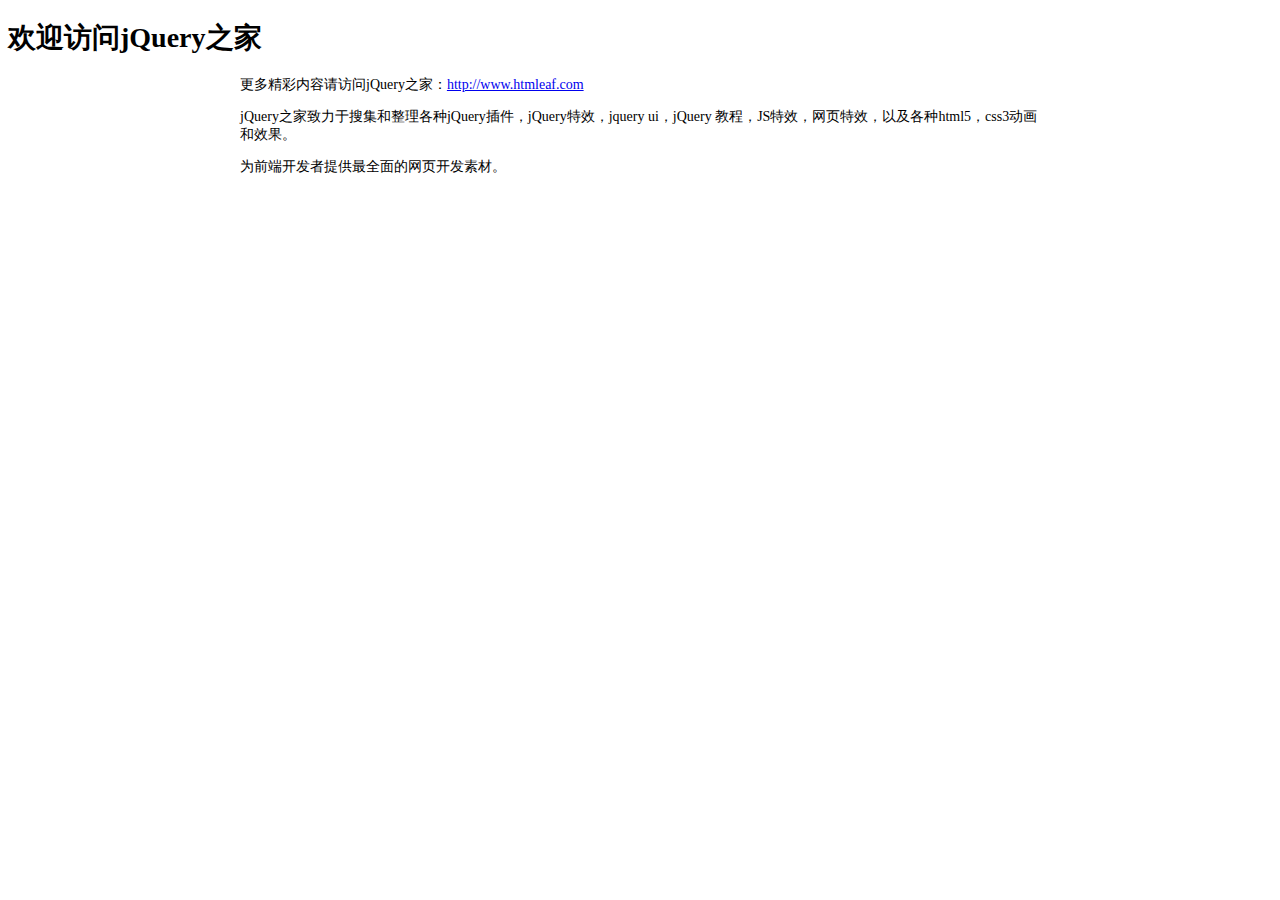
<file: WebRoot/lib/bootstrap.offcanvas/readme.html>
<!DOCTYPE html PUBLIC "-//W3C//DTD XHTML 1.0 Transitional//EN" "http://www.w3.org/TR/xhtml1/DTD/xhtml1-transitional.dtd">
<html xmlns="http://www.w3.org/1999/xhtml" xml:lang="en">
<head>
	<meta http-equiv="Content-Type" content="text/html;charset=UTF-8">
	<title>jQuery之家</title>
	<style type="text/css">
		body{font-size: 14px;}
		.content{
			width: 800px;
			margin: 0 auto;
		}
	</style>
</head>
<body>
	<h1>欢迎访问jQuery之家</h1>
	<div class="content">
	<p>更多精彩内容请访问jQuery之家：<a href="http://www.htmleaf.com">http://www.htmleaf.com</a></p>
	<p>jQuery之家致力于搜集和整理各种jQuery插件，jQuery特效，jquery ui，jQuery 教程，JS特效，网页特效，以及各种html5，css3动画和效果。</p>
	<p>为前端开发者提供最全面的网页开发素材。</p>
</div>
</body>
</html>
</file>
<file: WebRoot/lib/sidebar/css/component.css>
/* General styles for all menus */
.cbp-spmenu {
	background: #47a3da;
	position: fixed;
}

.cbp-spmenu h3 {
	color: #afdefa;
	font-size: 1.9em;
	padding: 20px;
	margin: 0;
	font-weight: 300;
	background: #0d77b6;
}

.cbp-spmenu a {
	display: block;
	color: #fff;
	font-size: 1.1em;
	font-weight: 300;
}

.cbp-spmenu a:hover {
	background: #258ecd;
}

.cbp-spmenu a:active {
	background: #afdefa;
	color: #47a3da;
}

/* Orientation-dependent styles for the content of the menu */

.cbp-spmenu-vertical {
	width: 240px;
	height: 100%;
	top: 0;
	z-index: 1000;
}

.cbp-spmenu-vertical a {
	border-bottom: 1px solid #258ecd;
	padding: 1em;
}

.cbp-spmenu-horizontal {
	width: 100%;
	height: 150px;
	left: 0;
	z-index: 1000;
	overflow: hidden;
}

.cbp-spmenu-horizontal h3 {
	height: 100%;
	width: 20%;
	float: left;
}

.cbp-spmenu-horizontal a {
	float: left;
	width: 20%;
	padding: 0.8em;
	border-left: 1px solid #258ecd;
}

/* Vertical menu that slides from the left or right */

.cbp-spmenu-left {
	left: -240px;
}

.cbp-spmenu-right {
	right: -240px;
}

.cbp-spmenu-left.cbp-spmenu-open {
	left: 0px;
}

.cbp-spmenu-right.cbp-spmenu-open {
	right: 0px;
}

/* Horizontal menu that slides from the top or bottom */

.cbp-spmenu-top {
	top: -150px;
}

.cbp-spmenu-bottom {
	bottom: -150px;
}

.cbp-spmenu-top.cbp-spmenu-open {
	top: 0px;
}

.cbp-spmenu-bottom.cbp-spmenu-open {
	bottom: 0px;
}

/* Push classes applied to the body */

.cbp-spmenu-push {
	overflow-x: hidden;
	position: relative;
	left: 0;
}

.cbp-spmenu-push-toright {
	left: 240px;
}

.cbp-spmenu-push-toleft {
	left: -240px;
}

/* Transitions */

.cbp-spmenu,
.cbp-spmenu-push {
	-webkit-transition: all 0.3s ease;
	-moz-transition: all 0.3s ease;
	transition: all 0.3s ease;
}

/* Example media queries */

@media screen and (max-width: 55.1875em){

	.cbp-spmenu-horizontal {
		font-size: 75%;
		height: 110px;
	}

	.cbp-spmenu-top {
		top: -110px;
	}

	.cbp-spmenu-bottom {
		bottom: -110px;
	}

}

@media screen and (max-height: 26.375em){

	.cbp-spmenu-vertical {
		font-size: 90%;
		width: 190px;
	}

	.cbp-spmenu-left,
	.cbp-spmenu-push-toleft {
		left: -190px;
	}

	.cbp-spmenu-right {
		right: -190px;
	}

	.cbp-spmenu-push-toright {
		left: 190px;
	}
}
</file>
<file: WebRoot/lib/sidebar/css/default.css>
@font-face {
	font-family: 'fontawesome';
	src:url('../fonts/fontawesome.eot');
	src:url('../fonts/fontawesome.eot?#iefix') format('embedded-opentype'),
		url('../fonts/fontawesome.svg#fontawesome') format('svg'),
		url('../fonts/fontawesome.woff') format('woff'),
		url('../fonts/fontawesome.ttf') format('truetype');
	font-weight: normal;
	font-style: normal;
}

body, html { font-size: 100%; 	padding: 0; margin: 0;}

/* Reset */
*,
*:after,
*:before {
	-webkit-box-sizing: border-box;
	-moz-box-sizing: border-box;
	box-sizing: border-box;
}

/* Clearfix hack by Nicolas Gallagher: http://nicolasgallagher.com/micro-clearfix-hack/ */
.clearfix:before,
.clearfix:after {
	content: " ";
	display: table;
}

.clearfix:after {
	clear: both;
}

body {
    font-family: 'Lato', Calibri, Arial, sans-serif;
    color: #47a3da;

}

a {
	color: #f0f0f0;
	text-decoration: none;
}

a:hover {
	color: #000;
}

.main,
.container > header {
	width: 90%;
	max-width: 69em;
	margin: 0 auto;
	padding: 0 1.875em 3.125em 1.875em;
}

.container > header {
	padding: 2.875em 1.875em 1.875em;
}

.container > header h1 {
	font-size: 2.125em;
	line-height: 1.3;
	margin: 0;
	float: left;
	font-weight: 400;
}

.container > header span {
	display: block;
	font-weight: 700;
	text-transform: uppercase;
	letter-spacing: 0.5em;
	padding: 0 0 0.6em 0.1em;
}

.container > header nav {
	float: right;
}

.container > header nav a {
	display: block;
	float: left;
	position: relative;
	width: 2.5em;
	height: 2.5em;
	background: #fff;
	border-radius: 50%;
	color: transparent;
	margin: 0 0.1em;
	border: 4px solid #47a3da;
	text-indent: -8000px;
}

.container > header nav a:after {
	content: attr(data-info);
	color: #47a3da;
	position: absolute;
	width: 600%;
	top: 120%;
	text-align: right;
	right: 0;
	opacity: 0;
	pointer-events: none;
}

.container > header nav a:hover:after {
	opacity: 1;
}

.container > header nav a:hover {
	background: #47a3da;
}

.main > section {
	max-width: 260px;
	width: 90%;
	margin: 0 auto;
}

.main > section h2 {
	font-weight: 300;
	color: #ccc;
}

.main > section button {
	border: none;
	background: #47a3da;
	color: #fff;
	padding: 1.5em;
	display: block;
	width: 100%;
	cursor: pointer;
	margin: 10px 0;
	font-size: 0.8em;
}

.main > section button:hover {
	background: #258ecd;
}

.main > section button.active {
	background: #0d77b6;
}

.main > section button.disabled {
	background: #aaa;
	pointer-events: none;
}

.icon-drop:before, 
.icon-arrow-left:before {
	font-family: 'fontawesome';
	position: absolute;
	top: 0;
	width: 100%;
	height: 100%;
	speak: none;
	font-style: normal;
	font-weight: normal;
	line-height: 2;
	text-align: center;
	color: #47a3da;
	-webkit-font-smoothing: antialiased;
	text-indent: 8000px;
	padding-left: 8px;
}

.container > header nav a:hover:before {
	color: #fff;
}

.icon-drop:before {
	content: "\e000";
}

.icon-arrow-left:before {
	content: "\f060";
}
</file>
